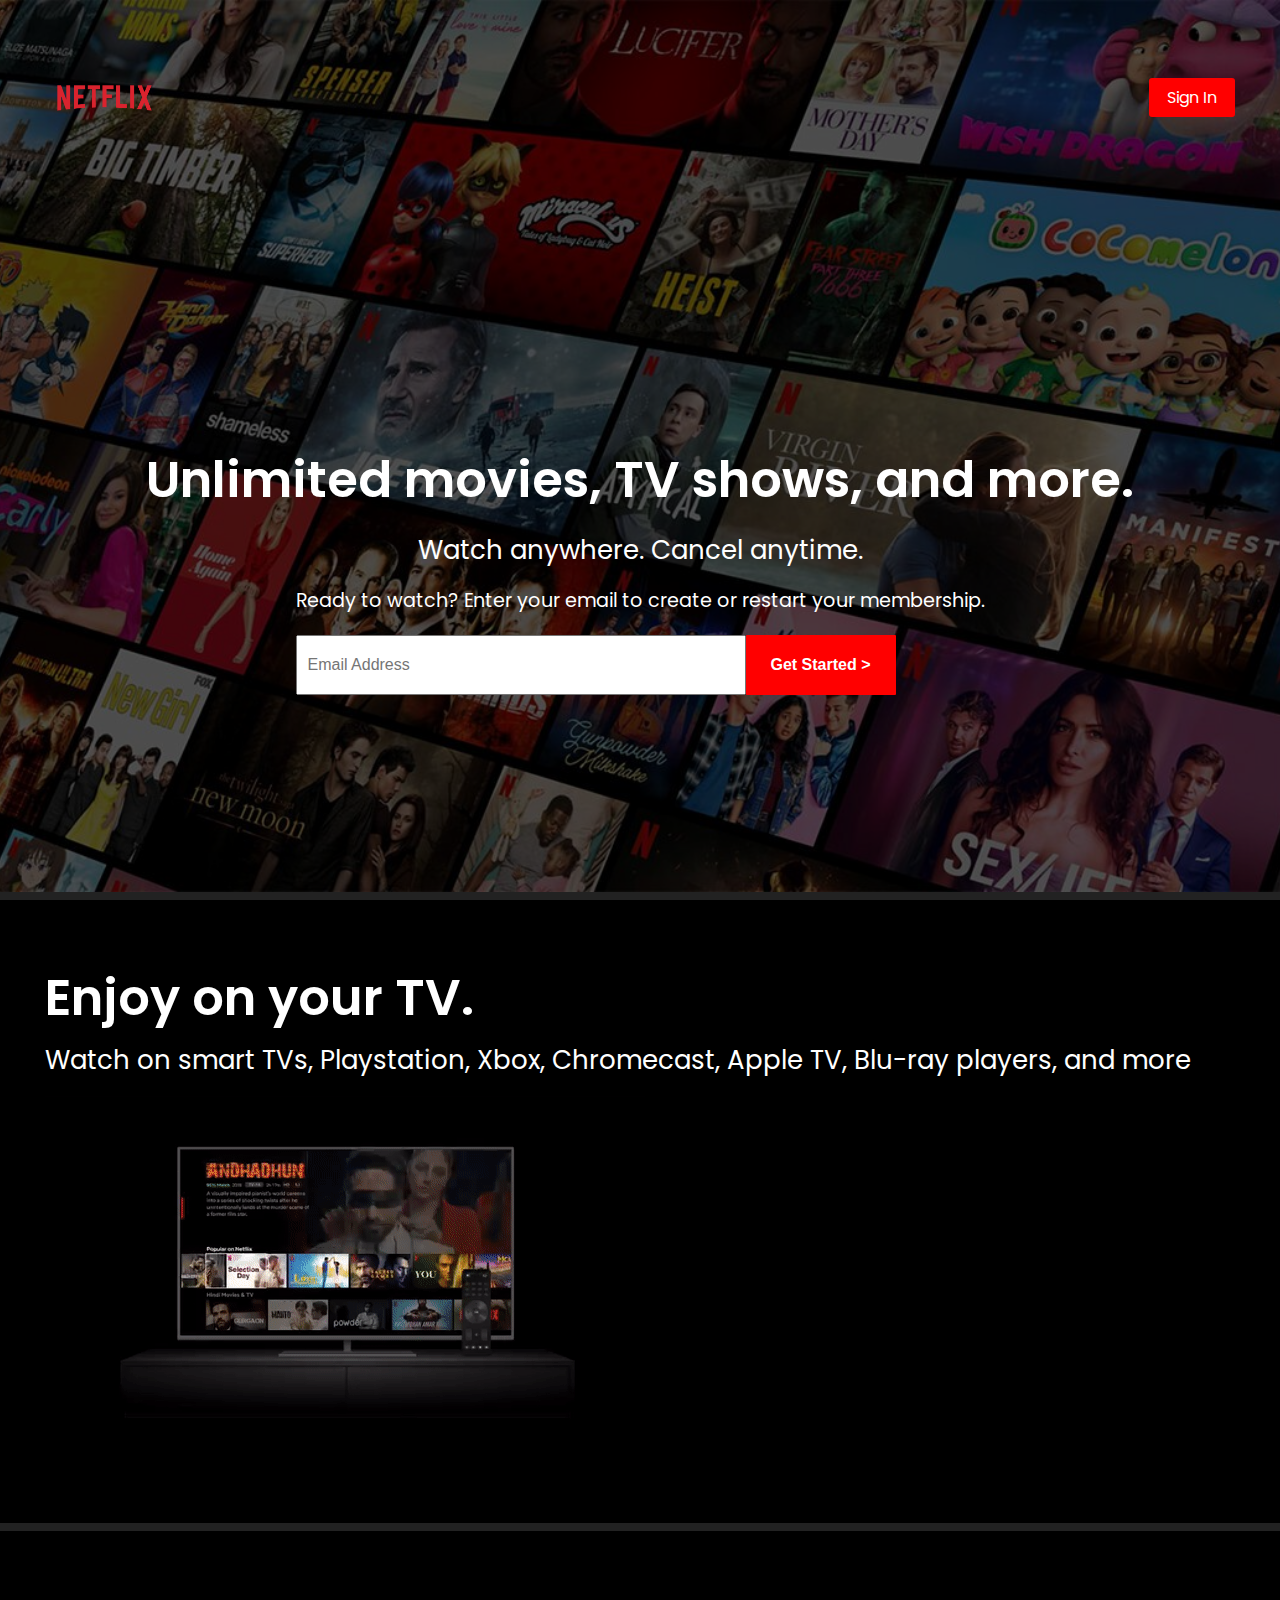
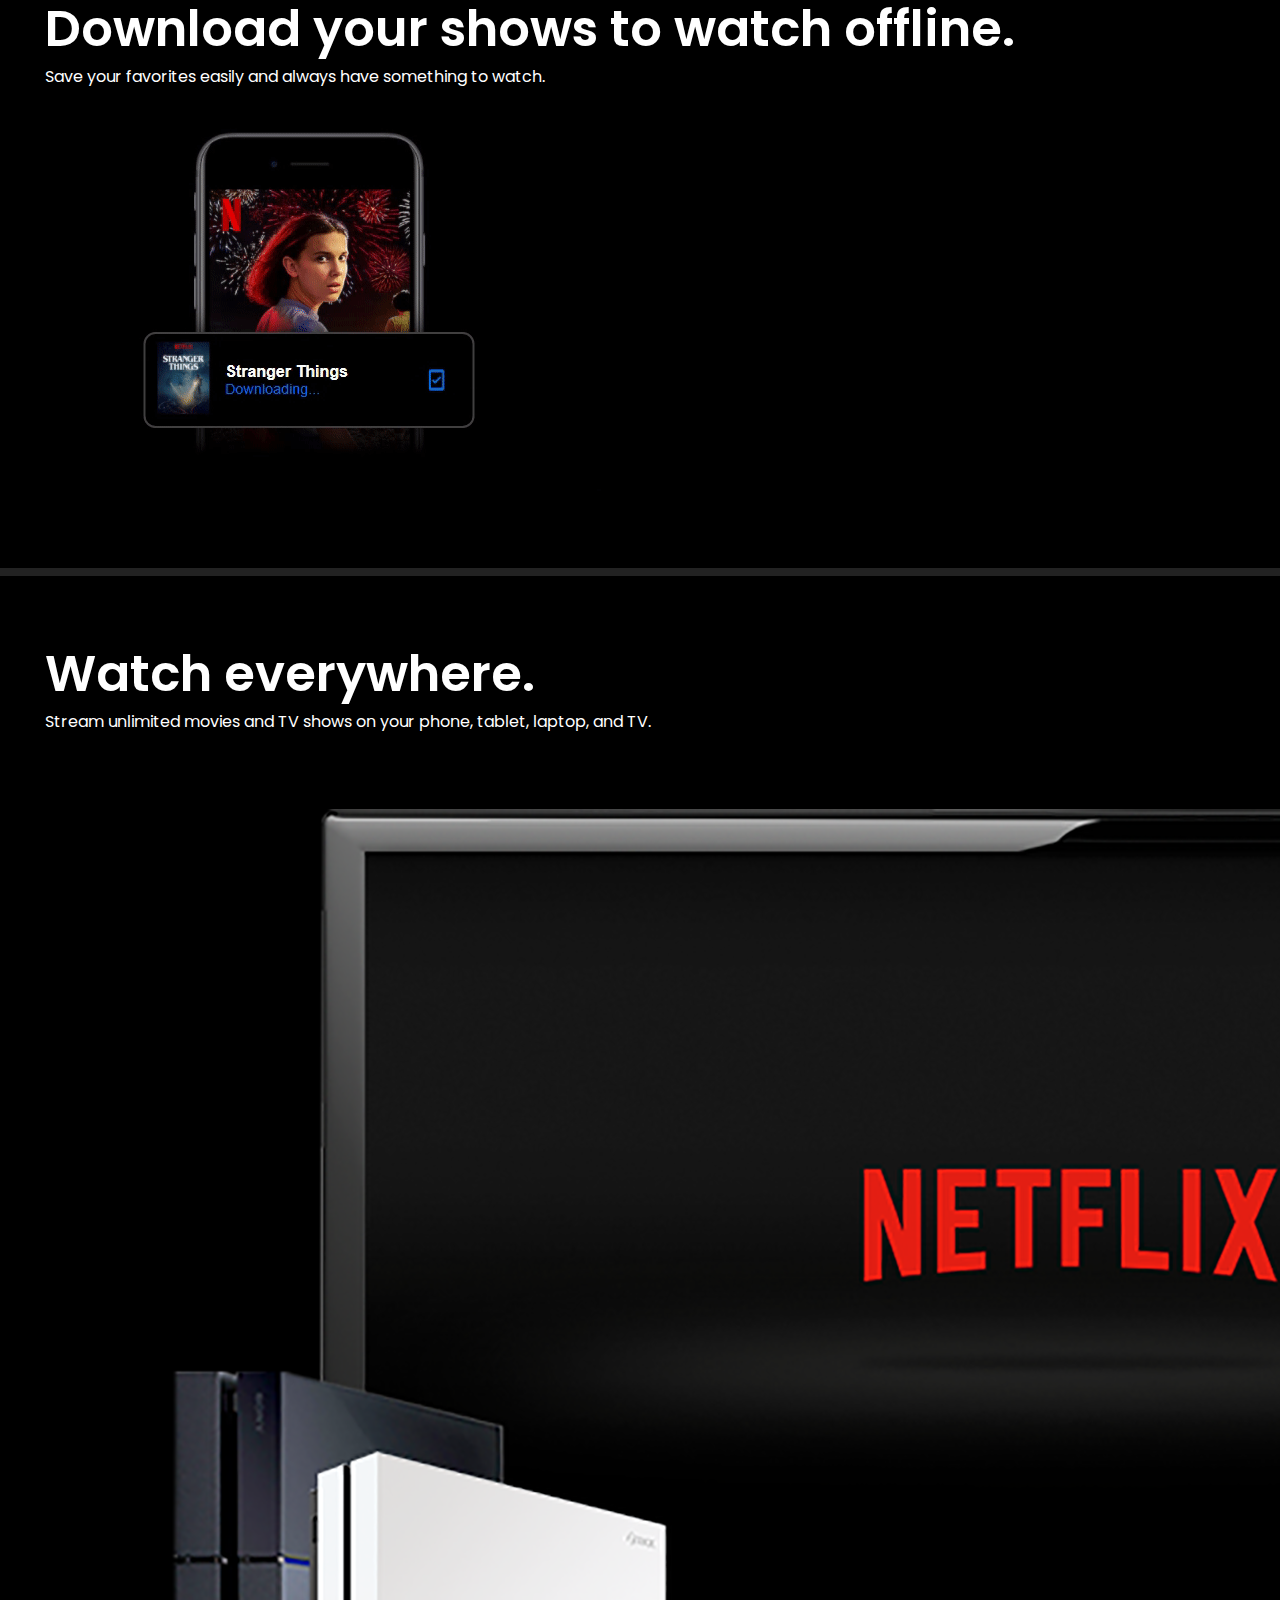
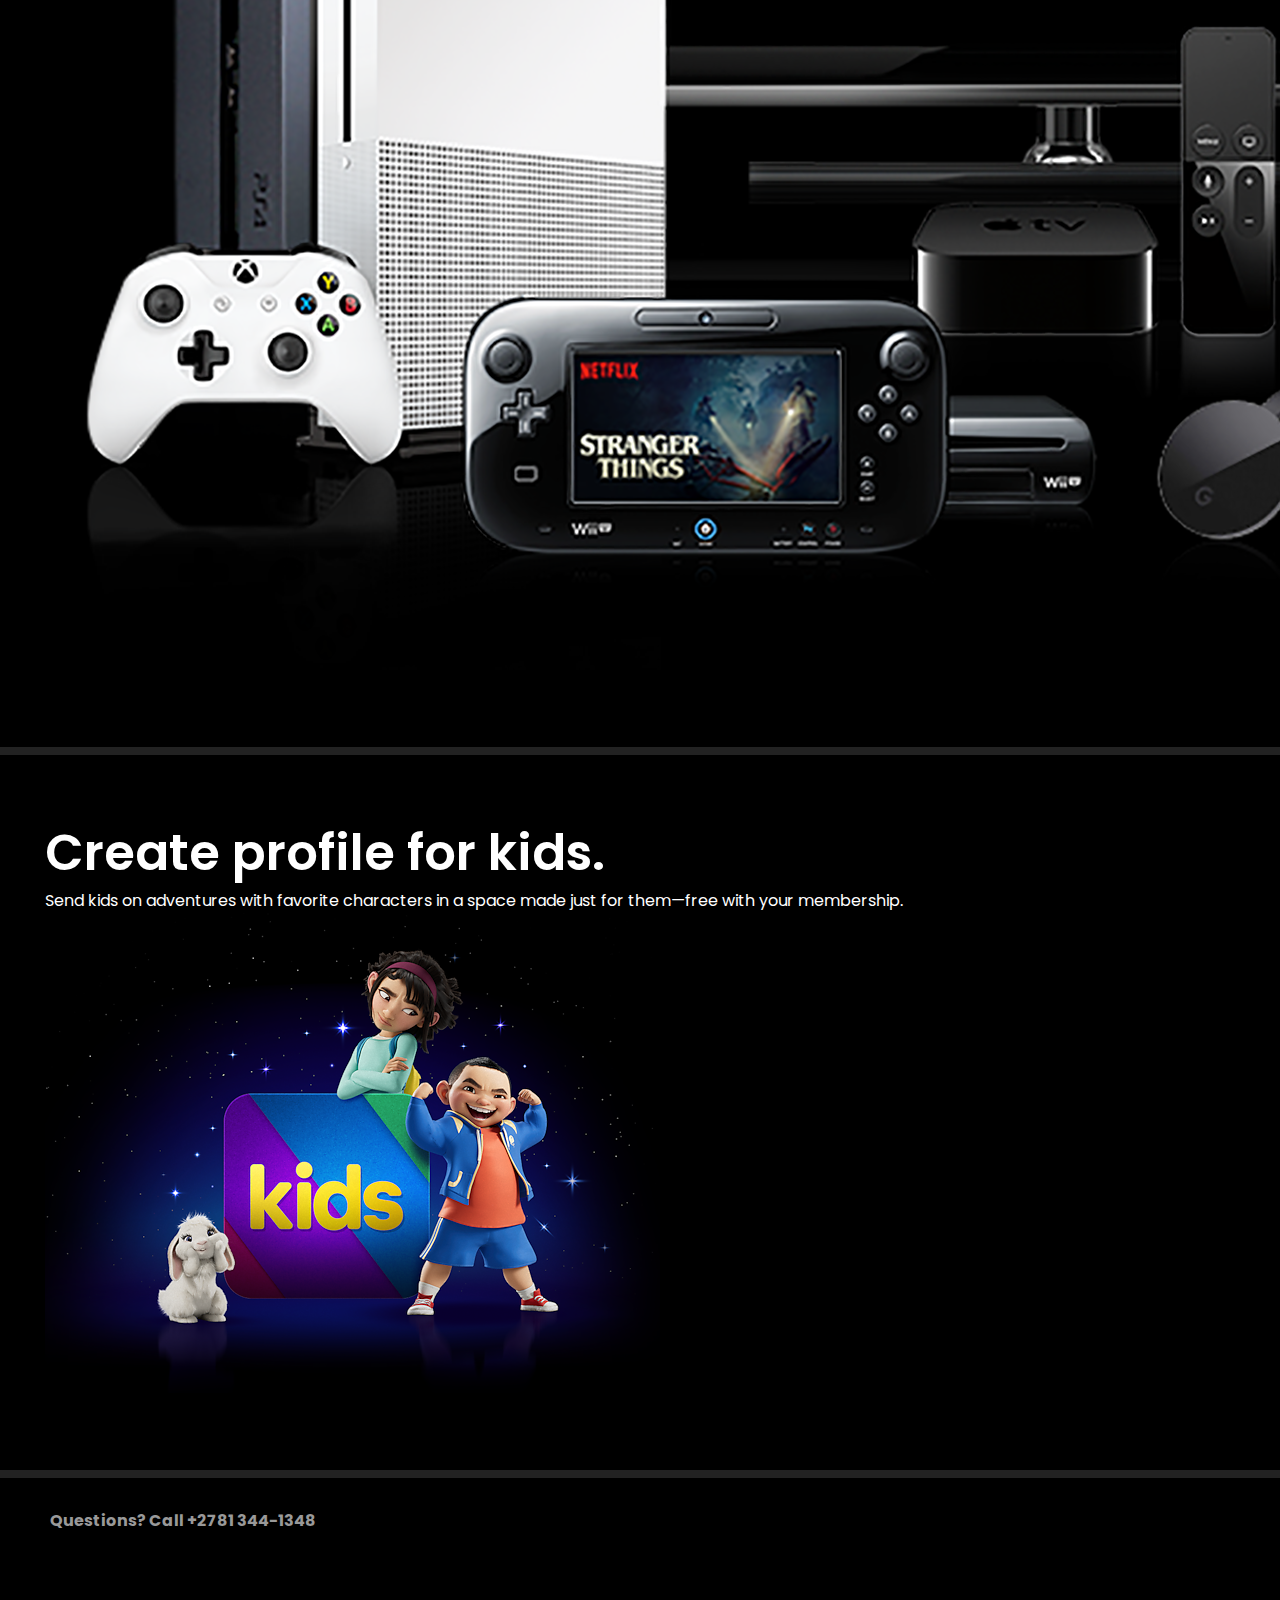
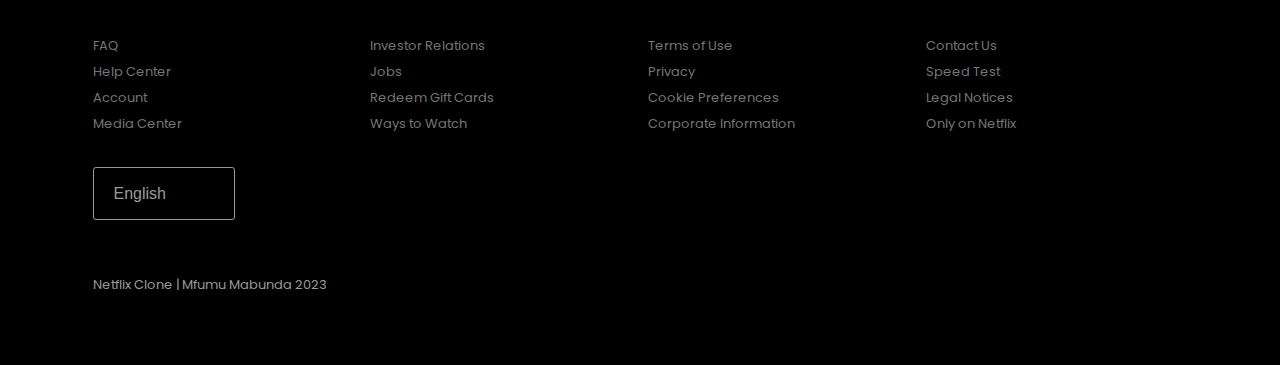
<file: index.html>
<!DOCTYPE html>
<html lang="en">
<head>
    <meta charset="UTF-8">
    <meta http-equiv="X-UA-Compatible" content="IE=edge">
    <meta name="viewport" content="width=device-width, initial-scale=1.0">
    <title>Netflix South Africa - Watch TV Shows Online, Watch Movies Online</title>
    
    <link rel="icon" href="./assets/favicon.png">
    <link rel="stylesheet" href="style.css">
    <link rel="stylesheet" href="responsive.css">
</head>

    <body>
        <div class="banner-wrap">
            <div class="overlay"></div>

            <!--Navigation bar-->
            <div class="nav-bar">
                <img src="./assets/logo.png" alt="Netflix Cover">
                <a href="https:www.netflix.com/ke-en/login" target="_blank">Sign In</a>
            </div> 
            <div class="banner-container">
                <h1 class="card-title">Unlimited movies, TV shows, and more.</h1>
                <h2 class="card-subtitle">Watch anywhere. Cancel anytime.</h2>
                    
                <!--Get started form-->
                <form>
                    <h3 class="email-form-title">Ready to watch? Enter your email to create or restart your membership.</h3>
                    <div class="get-started-form">
                        <input type="text" placeholder="Email Address">
                        <button href="https:www.netflix.com/ke-en/login" target="_blank"><strong>Get Started ></strong></button>
                    </div>
                </form>
            </div>
        </div>

        <!--information container-->
        <div class="info-container">
            <h1 class="card-title">Enjoy on your TV.</h1>
            <p class="card-subtitle">Watch on smart TVs, Playstation, Xbox, Chromecast, Apple TV, Blu-ray players, and more</p>
            <img src="./assets/Netflix1.gif" alt="">
        </div>

        <div class="info-container">
            <h1 class="card-title">Download your shows to watch offline.</h1>
            <p>Save your favorites easily and always have something to watch.</p>
            <img src="./assets/Netflix2.gif" alt="">
        </div>

        <div class="info-container">
            <h1 class="card-title">Watch everywhere.</h1>
            <p>Stream unlimited movies and TV shows on your phone, tablet, laptop, and TV.</p>
            <img src="./assets/netflix-3.png" alt="">
        </div>

        <div class="info-container">
            <h1 class="card-title">Create profile for kids.</h1>
            <p>Send kids on adventures with favorite characters in a space made just for them—free with your membership.</p>
            <img src="./assets/last-img.png" alt="">
        </div>

        <!-- Requires JavaScript -->
        <!--<div class="FAQ">
            <h1 class="card-title">Frequently Asked Questions</h1>
            <ul>
                <li>What is Netflix?</li>
                <li>How much does Netflix cost?</li>
                <li>Where can I watch?</li>
                <li>How do I cancel?</li>
                <li>What can I watch on Netflix?</li>
                <li>Is Netflix good for kids?</li>
            </ul>
            <form>
                <h3>Ready to watch? Enter your email to create or restart your membership</h3>
                <input type="text">
                <button href="https:www.netflix.com/ke-en/login" target="_blank">Get Started >
                </button>
            </form>
        </div>-->

        <!--footer-->
        <div class="footer">
            <h4 class="contact-us">Questions? Call +2781 344-1348</h4>
            <div class="footer-items">
                <ul class="footer-links">
                    <li id="faq-item">FAQ</li>
                    <li id="faq-item">Help Center</li>
                    <li id="faq-item">Account</li>
                    <li id="faq-item">Media Center</li>
                    <li id="faq-item">Investor Relations</li>
                    <li id="faq-item">Jobs</li>
                    <li id="faq-item">Redeem Gift Cards</li>
                    <li id="faq-item">Ways to Watch</li>
                    <li id="faq-item">Terms of Use</li>
                    <li id="faq-item">Privacy</li>
                    <li id="faq-item">Cookie Preferences</li>
                    <li id="faq-item">Corporate Information</li>
                    <li id="faq-item">Contact Us</li>
                    <li id="faq-item">Speed Test</li>
                    <li id="faq-item">Legal Notices</li>
                    <li id="faq-item">Only on Netflix</li>
                </ul>
            <div class="language">
                <select name="languages" id="languages">
                    <option value="English">English</option>
                    <option value="Tsonga">Tsonga</option>
                    <option value="Afrikaans">Afrikaans</option>
                    <option value="Zulu">Zulu</option>
                    <option value="Tswana">Tswana</option>
                    <option value="Xhosa">Xhosa</option>
                    <option value="Sotho">Sotho</option>
                </select>
            </div>
            <p class="footer-country">Netflix Clone | Mfumu Mabunda 2023</p>
        </div>
    </body>
</html>
</file>
<file: style.css>
@import url('https://fonts.googleapis.com/css2?family=Poppins:wght@400;500;600;700&display=swap');

* {
    box-sizing:border-box;
    margin: 0px;
    font-size: 16px;
    text-decoration: none;
    display: 100vh;
}

body {
    font-family: 'Poppins', sans-serif;
}

/* fonts */
.card-title {
    font-size: 3.125rem;
    margin-bottom: 0.5rem;
    line-height: 1.1;
    font-weight: 600;
}

.card-subtitle {
    font-size: 1.625rem;
    font-weight: 400;
    margin: 1rem 0;
}

.email-form-title {
    font-size: 1.2rem;
    font-weight: 400;
    padding-bottom: 20px;
}

/* Information-Container */

.banner-wrap {
    background-image: url(./assets/bgimage.jpg);
    background-size: cover;
    background-repeat: no-repeat;
    background-position: center;
    height: 100vh;
    border-bottom: 8px solid #222;
    position: relative;
    z-index: 1;
}

.overlay {
    z-index: -1;
    height: 100%;
    width: 100%;
    background: #000;
    opacity: 60%;
    position: absolute;
    top: 0;
}

.nav-bar {
    height: 20%;
    display: flex;
    align-items: center;
    justify-content: space-between;
    height: 150px;
    margin: 0px 45px;
    padding-top: 45px;
}

.nav-bar > img {
    height: 50px;
}

.nav-bar > a {
    padding: 7px 18px;
    color: white;
    background-color: red;
    text-decoration: none;
    border-radius: 3px;
}

.banner-container {
    color: white;
    display: flex;
    flex-direction: column;
    align-items: center;
    justify-content: center;
    height: calc(100% - 45px);
    text-align: center;
}

.get-started-form {
    height: 60px;
    display: flex;
}

.get-started-form input {
    height: 100%;
    width: 450px;
    padding-left: 10px;
}

.get-started-form button {
    background-color: red;
    border-radius: 1px;
    color: white;
    height: 100%;
    font-size: 1rem;
    border: none;
    min-height: 55px;
    padding: 0 25px;
    border-left: 0px solid;
    cursor: pointer;
}

.info-container {
    background: black;
    color: white;
    align-items: flex;
    flex-direction: column;
    padding: 70px 45px;
    border-bottom: 8px solid #222222;
}

.info {
    display: flex;
    flex-direction: column;
    justify-content: center;
}

.tv-container {
    position: relative;
    display: flex;
    justify-content: center;
    align-items: center;
}

/* footer */
.footer {
    background: black;
}

.contact-us {
    color: #999999;
    padding: 30px 50px;
    position: relative;
    align-items: center;
    justify-content: center;
}

.footer-items {
    margin: 0 47.5px;
    padding: 70px 45px;
}

.footer-top {
    margin-bottom: 30px;
}

.footer-links li {
    font-size: 13px;
    line-height: 2;
}

.footer ul li {
    color: #757575;
}

.footer ul li:hover {
    text-decoration: underline;
    cursor: pointer;
}

.footer-links {
    list-style-type: none;
    columns: 4;
    padding: 0;
}

.language {
    height: 53px;
    width: 142px;
    color: #999999;
    display: flex;
    align-items: center;
    justify-content: flex-start;
    border: 1px solid #999999;
    padding: 0 10px;
    margin-top: 30px;
    border-radius: 3px;
}

.language select {
    padding: 10px;
    width: 100%;
    border: none;
    appearance: none;
    background: #000;
    color: #999999;
    background: url() no-repeat 100%;
}

.footer-country {
    color: #999999;
    font-size: 13px;
    padding-top: 5%;
}

.test {
    display: none;
}
</file>
<file: responsive.css>
@media (max-width: 768px) and (min-width: 480px) {
    /*.test {
        width: 100%;
        height: 50px;
        display: block;
        background-color: yellow;
    }*/

    .card-subtitle {
        font-size: 1.2rem;
        font-weight: 400;
        margin: 1rem 0;
    }

    .info-container {
        display: flex;
        flex-direction: column;
    }

    .info {
        text-align: center;
    }
}

@media (min-width: 550px) and (max-width: 949px) {

}

@media (orientation: portrait), (min-width: 400px) and (max-width: 549px) {

} 

@media (min-width: 350px) and (max-width: 399px) {

}

@media (max-width: 349px) {

}
</file>
